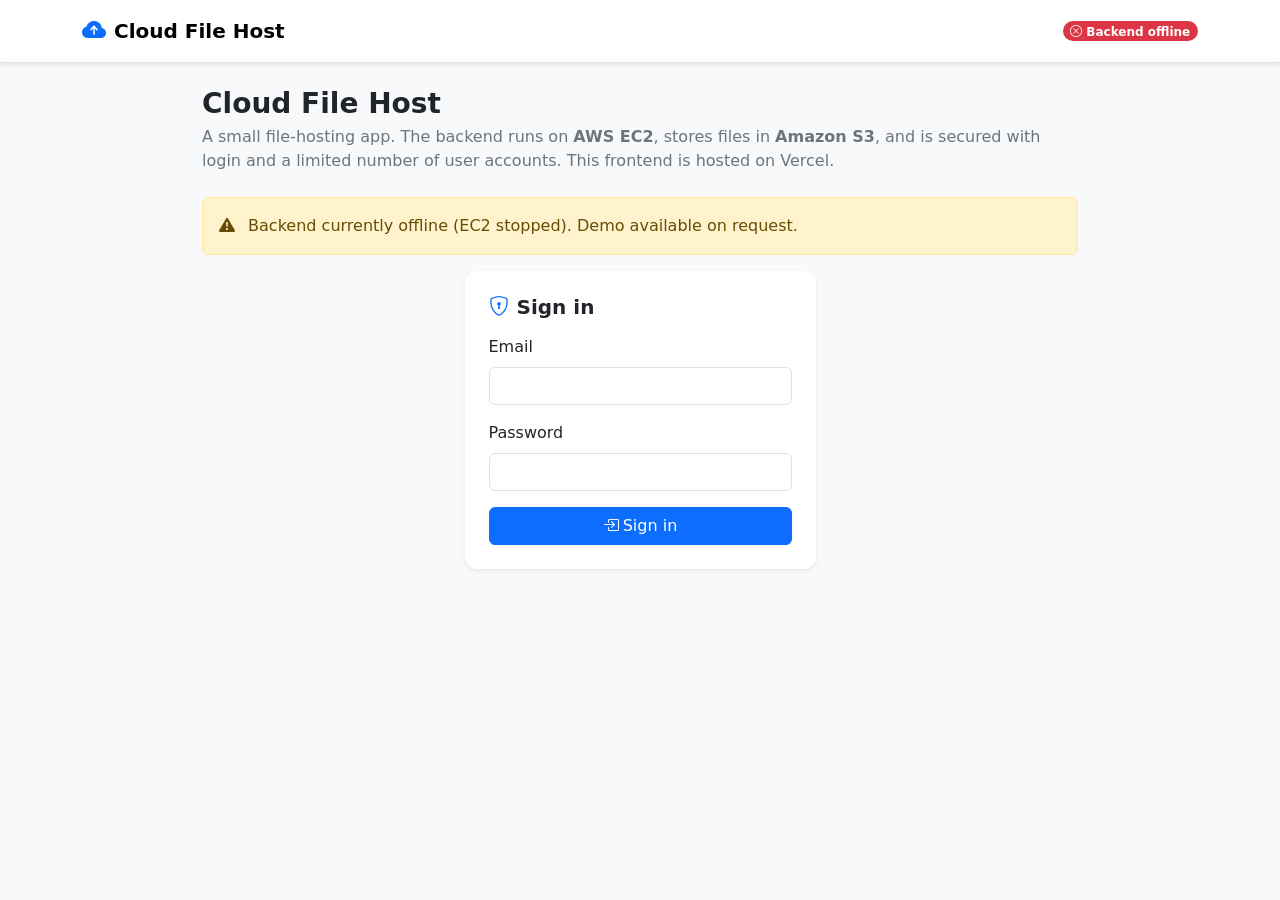
<file: frontend/index.html>
<!DOCTYPE html>
<html lang="en">
<head>
    <meta charset="UTF-8">
    <meta name="viewport" content="width=device-width, initial-scale=1.0">
    <title>Cloud File Host</title>

    <!-- Bootstrap 5 + Icons (same look as the backend UI) -->
    <link href="https://cdn.jsdelivr.net/npm/bootstrap@5.3.3/dist/css/bootstrap.min.css" rel="stylesheet">
    <link href="https://cdn.jsdelivr.net/npm/bootstrap-icons@1.11.3/font/bootstrap-icons.css" rel="stylesheet">
    <link href="styles.css" rel="stylesheet">
</head>
<body class="bg-body-tertiary min-vh-100">

    <!-- Navbar -->
    <nav class="navbar bg-white border-bottom shadow-sm">
        <div class="container">
            <span class="navbar-brand fw-semibold d-flex align-items-center gap-2">
                <i class="bi bi-cloud-arrow-up-fill text-primary fs-4"></i>
                Cloud File Host
            </span>
            <div class="d-flex align-items-center gap-3">
                <!-- Backend status indicator -->
                <span id="statusBadge" class="badge rounded-pill bg-secondary">
                    <i class="bi bi-hourglass-split me-1"></i>Checking…
                </span>
                <!-- Shown only when logged in -->
                <span id="userInfo" class="navbar-text small text-secondary d-none"></span>
                <button id="logoutBtn" class="btn btn-sm btn-outline-secondary d-none">
                    <i class="bi bi-box-arrow-right me-1"></i>Logout
                </button>
            </div>
        </div>
    </nav>

    <div class="container my-4" style="max-width: 900px;">

        <!-- Message area (success / error banners) -->
        <div id="message"></div>

        <!-- ── Landing + login (shown when logged out) ───────────── -->
        <section id="loginView">
            <div class="mb-4">
                <h1 class="h3 fw-semibold mb-1">Cloud File Host</h1>
                <p class="text-secondary mb-0">
                    A small file-hosting app. The backend runs on <strong>AWS EC2</strong>,
                    stores files in <strong>Amazon S3</strong>, and is secured with login and a
                    limited number of user accounts. This frontend is hosted on Vercel.
                </p>
            </div>

            <!-- Offline notice (shown if the backend can't be reached) -->
            <div id="offlineNotice" class="alert alert-warning d-none" role="alert">
                <i class="bi bi-exclamation-triangle-fill me-2"></i>
                Backend currently offline (EC2 stopped). Demo available on request.
            </div>

            <div class="row justify-content-center">
                <div class="col-12 col-md-7 col-lg-5">
                    <div class="card border-0 shadow-sm">
                        <div class="card-body p-4">
                            <h2 class="h5 fw-semibold mb-3">
                                <i class="bi bi-shield-lock text-primary me-2"></i>Sign in
                            </h2>
                            <form id="loginForm">
                                <div class="mb-3">
                                    <label class="form-label" for="email">Email</label>
                                    <input type="email" id="email" class="form-control" required>
                                </div>
                                <div class="mb-3">
                                    <label class="form-label" for="password">Password</label>
                                    <input type="password" id="password" class="form-control" required>
                                </div>
                                <button type="submit" id="loginSubmit" class="btn btn-primary w-100">
                                    <i class="bi bi-box-arrow-in-right me-1"></i>Sign in
                                </button>
                            </form>
                        </div>
                    </div>
                </div>
            </div>
        </section>

        <!-- ── Dashboard (shown when logged in) ──────────────────── -->
        <section id="dashboardView" class="d-none">

            <div class="mb-4">
                <h1 class="h3 fw-semibold mb-1">Dashboard</h1>
                <p class="text-secondary mb-0">Upload, download, and manage files in your S3 bucket.</p>
            </div>

            <!-- Upload card -->
            <div class="card border-0 shadow-sm mb-4">
                <div class="card-body p-4">
                    <h2 class="h5 fw-semibold mb-3">
                        <i class="bi bi-cloud-arrow-up text-primary me-2"></i>Upload a file
                    </h2>
                    <form id="uploadForm">
                        <input type="file" id="fileInput" class="form-control mb-2" required>
                        <div class="form-text mb-3">
                            Allowed: txt, pdf, png, jpg, jpeg, zip · Max 20 MB per file
                        </div>
                        <button type="submit" id="uploadSubmit" class="btn btn-primary px-4">
                            <i class="bi bi-upload me-1"></i>Upload file
                        </button>
                    </form>
                </div>
            </div>

            <!-- File list card -->
            <div class="card border-0 shadow-sm">
                <div class="card-body p-4">
                    <div class="d-flex align-items-center justify-content-between mb-3">
                        <h2 class="h5 fw-semibold mb-0">
                            <i class="bi bi-folder2-open text-primary me-2"></i>Files in your bucket
                        </h2>
                        <span id="fileCount" class="badge bg-primary-subtle text-primary rounded-pill d-none"></span>
                    </div>
                    <div id="fileListArea">
                        <!-- Filled in by app.js -->
                    </div>
                </div>
            </div>

        </section>

    </div>

    <script src="https://cdn.jsdelivr.net/npm/bootstrap@5.3.3/dist/js/bootstrap.bundle.min.js"></script>
    <script src="app.js"></script>
</body>
</html>
</file>
<file: frontend/styles.css>
/* A few touches on top of Bootstrap. */
body { -webkit-font-smoothing: antialiased; }
.card { border-radius: 0.75rem; }
.table > :not(caption) > * > * { padding-top: 0.75rem; padding-bottom: 0.75rem; }
</file>
